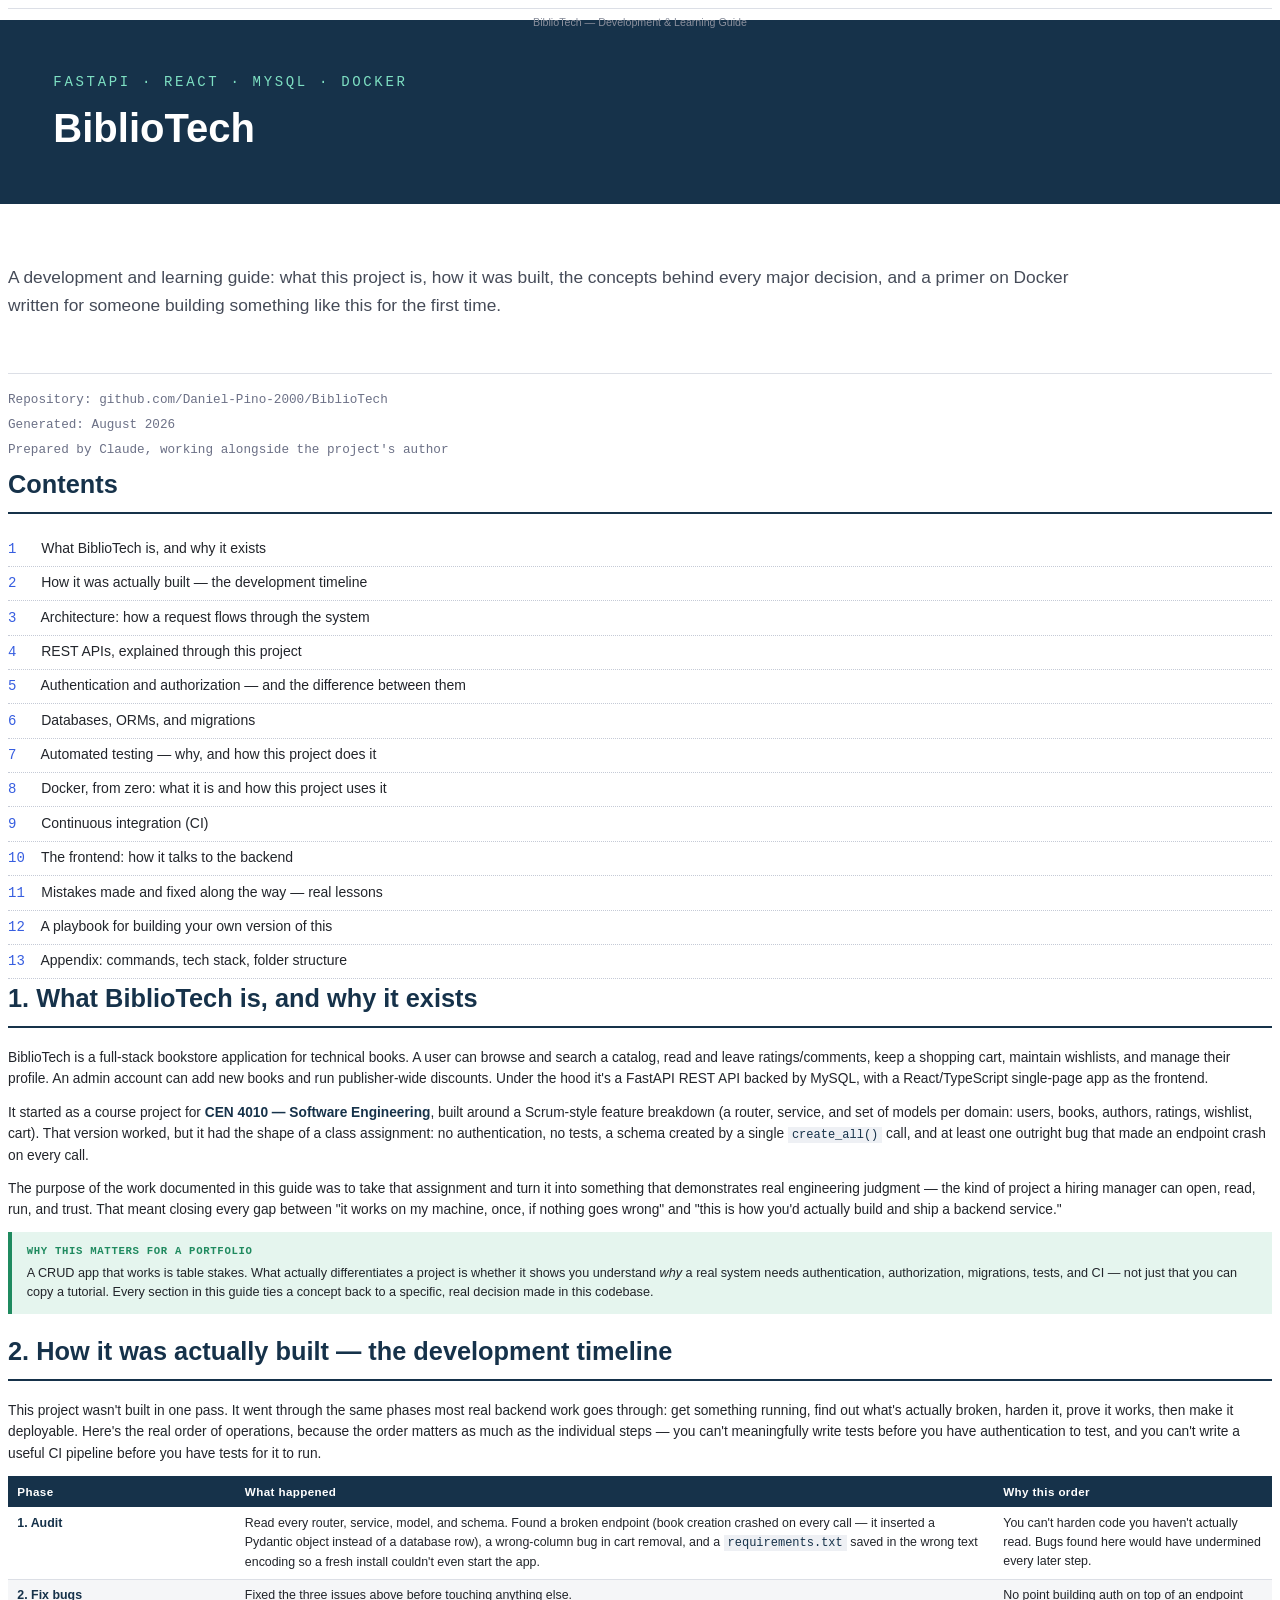
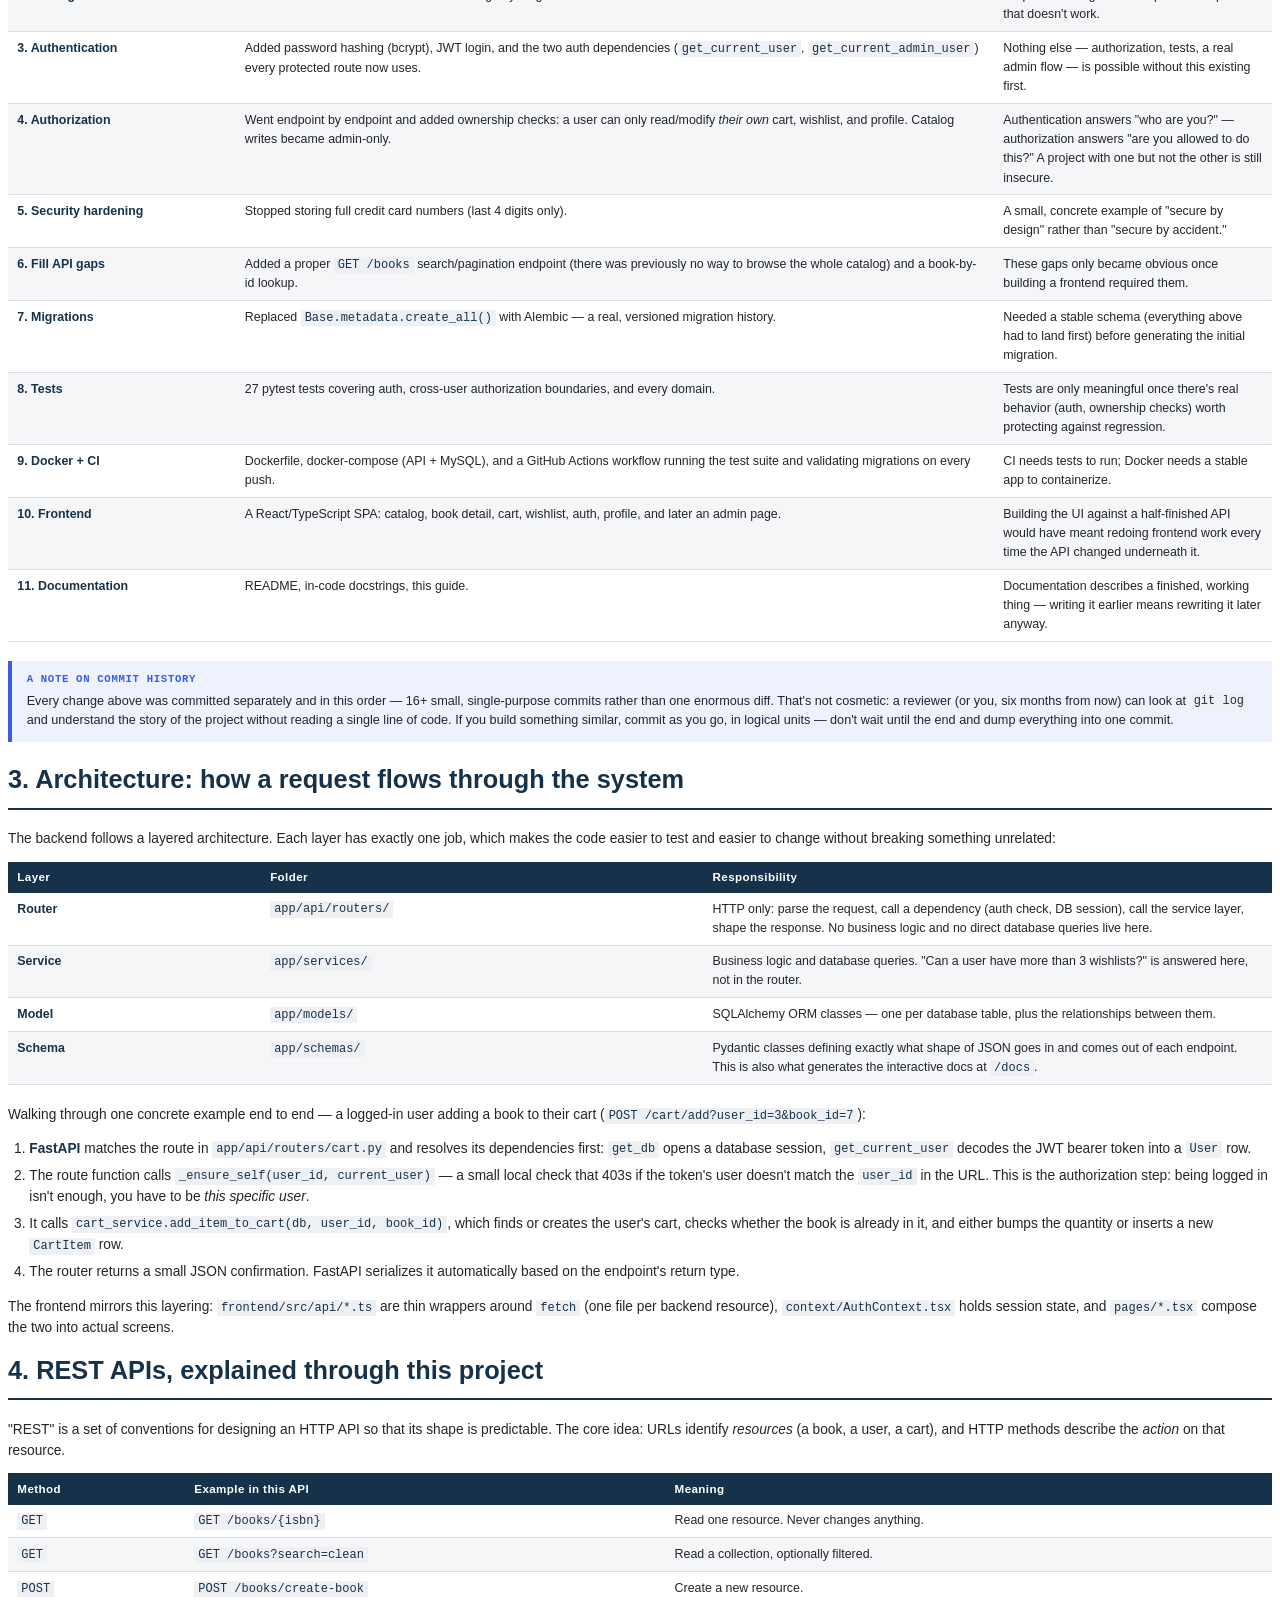
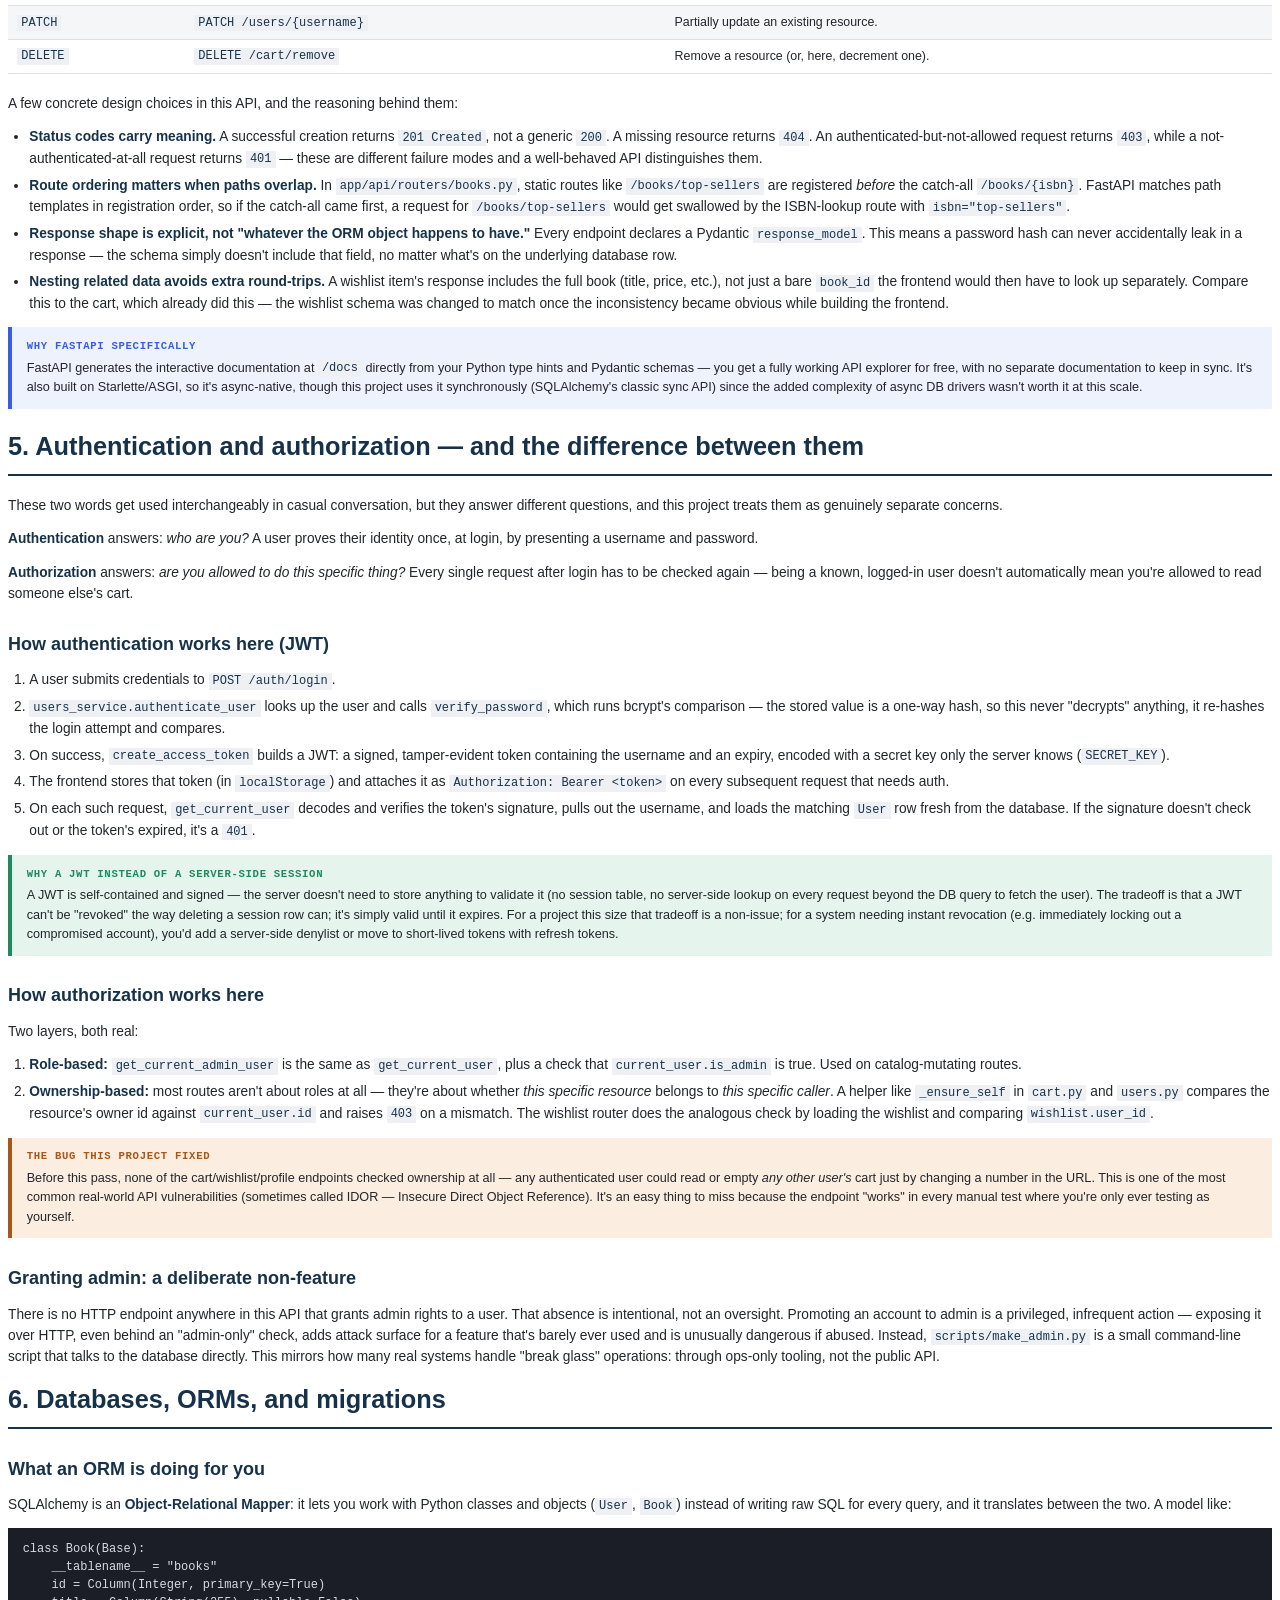
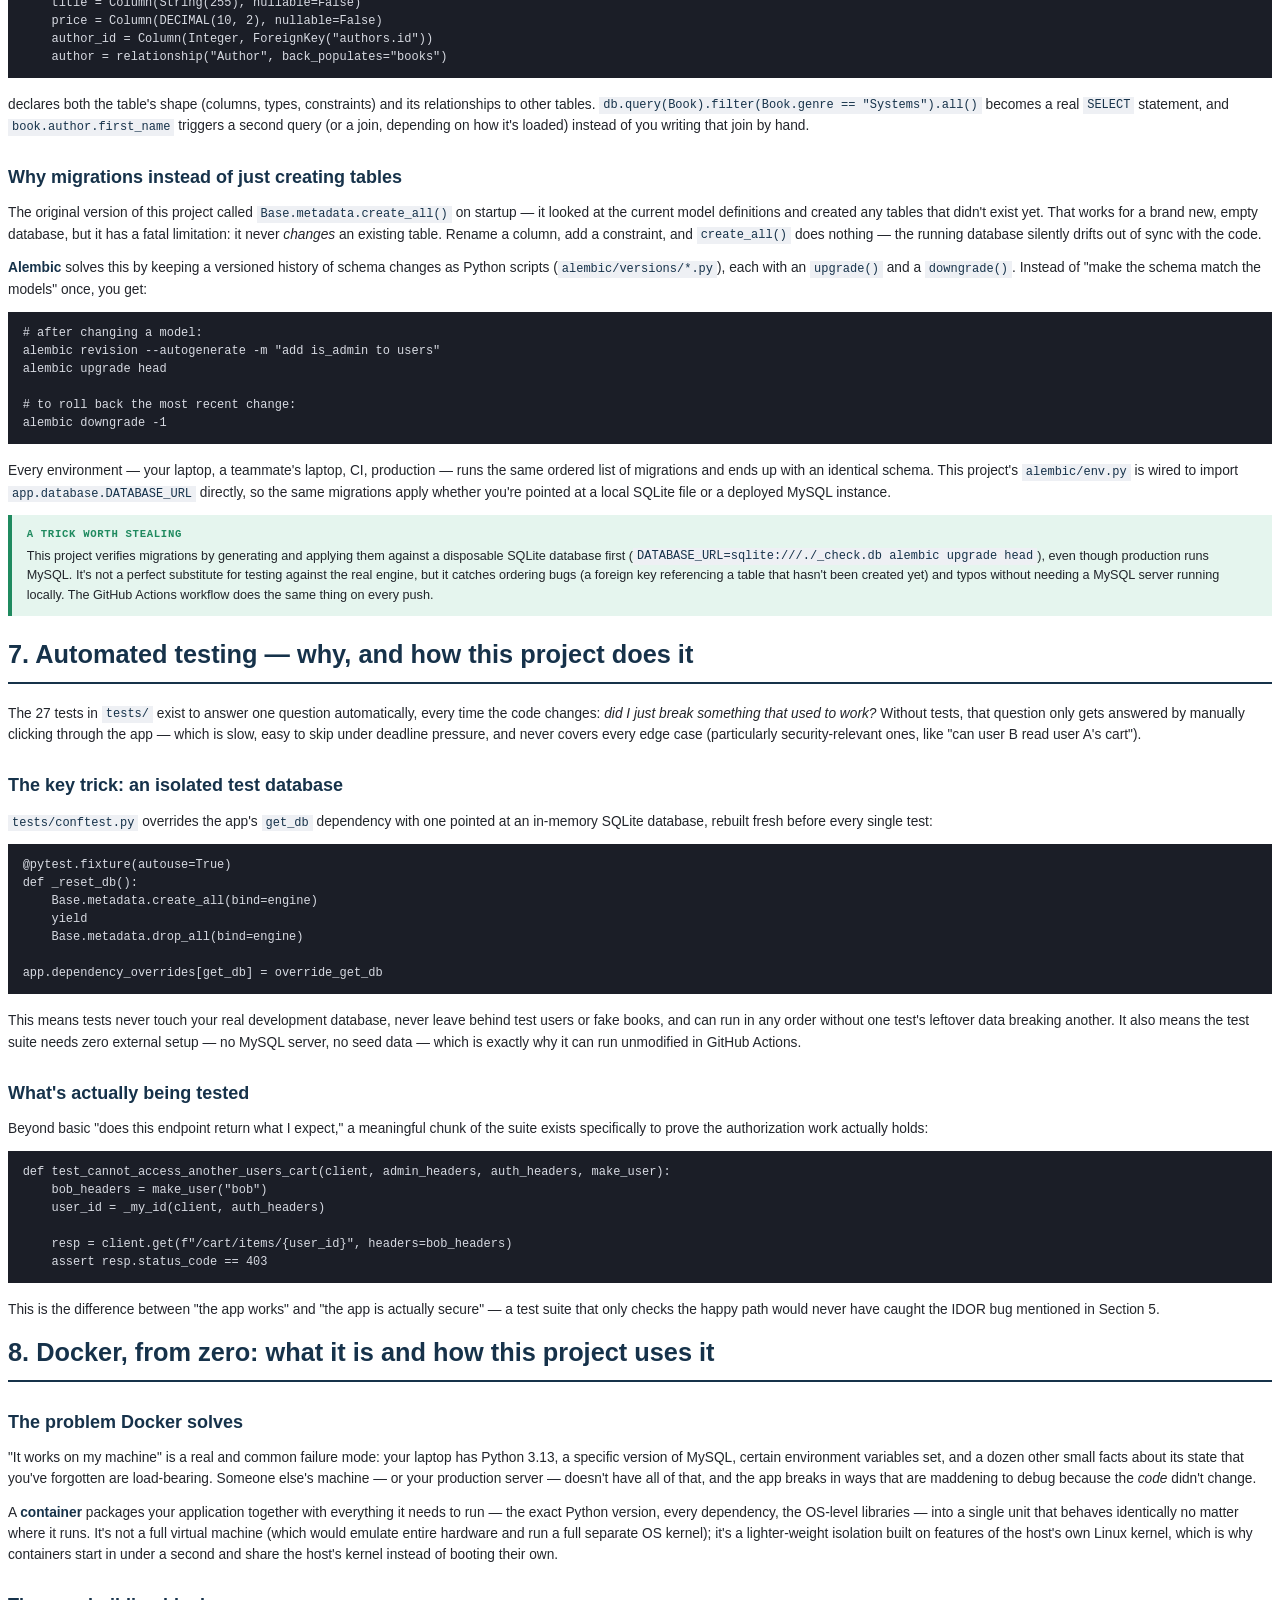
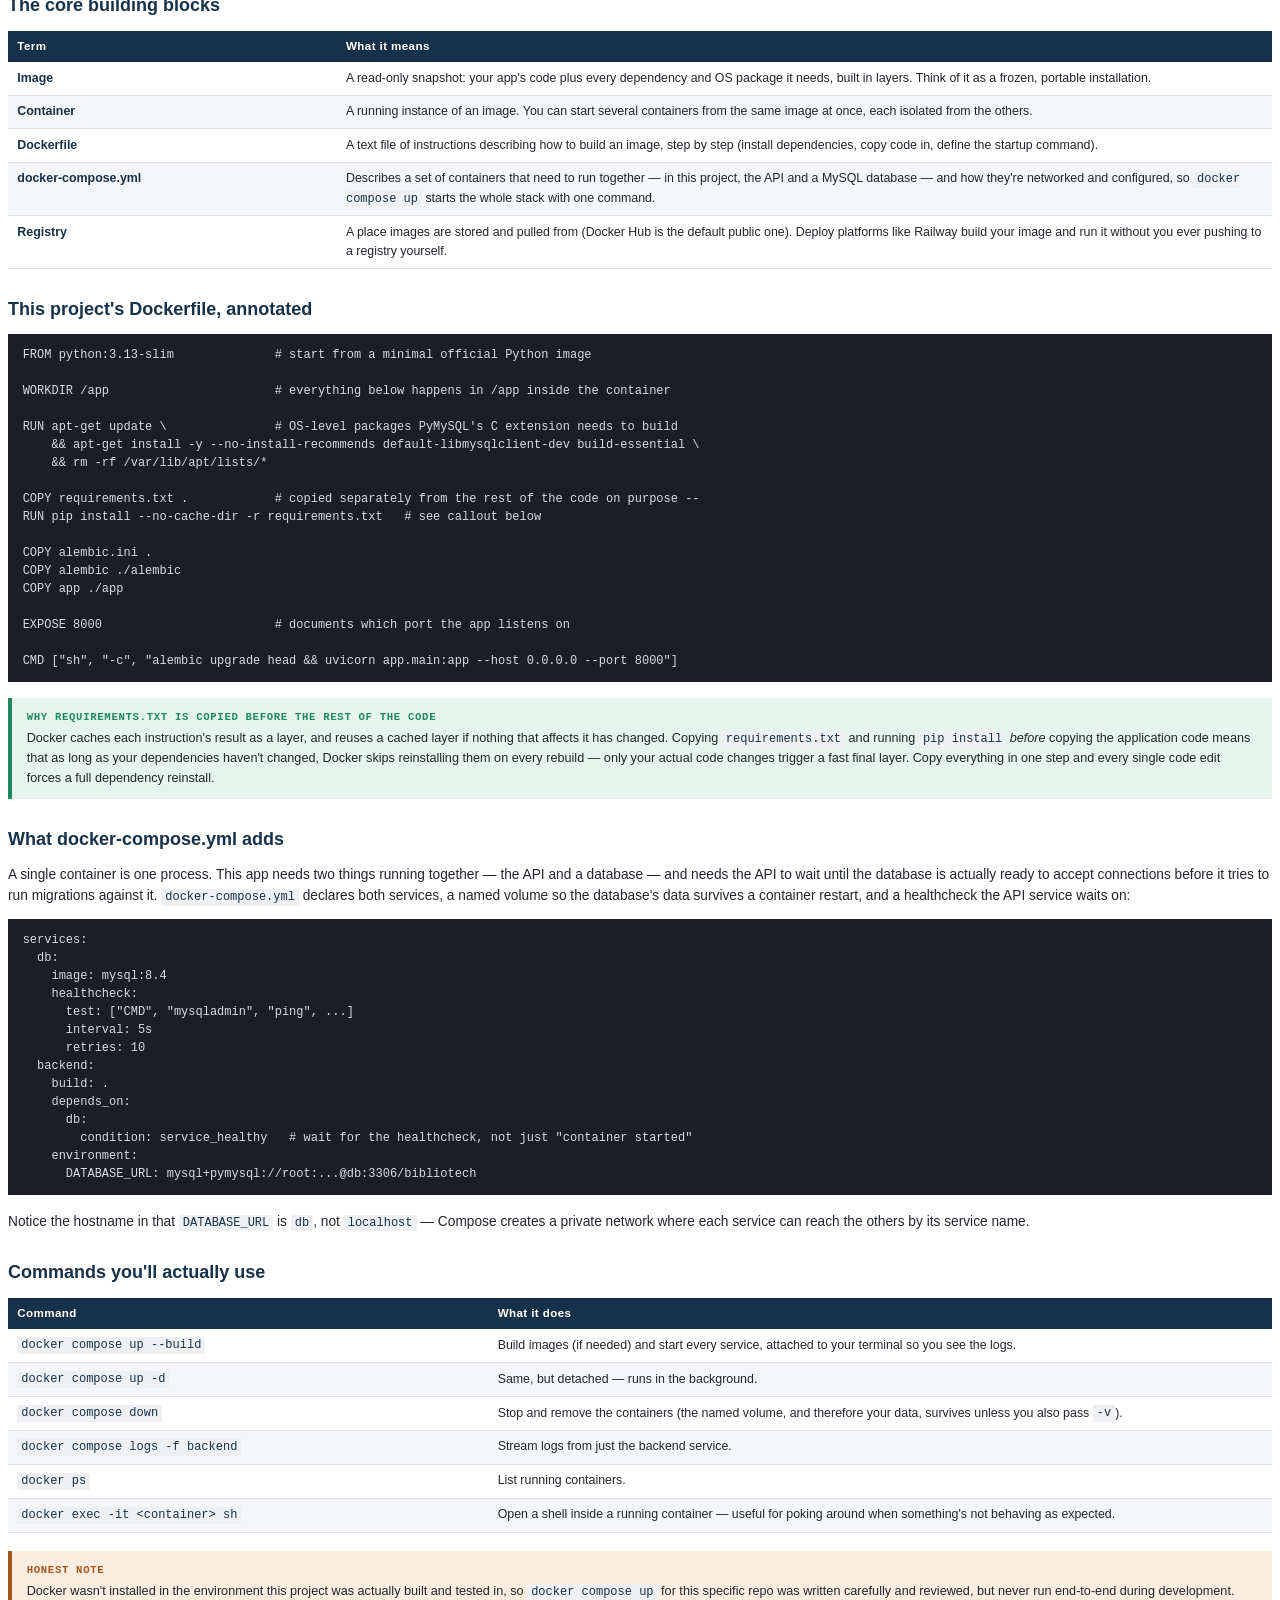
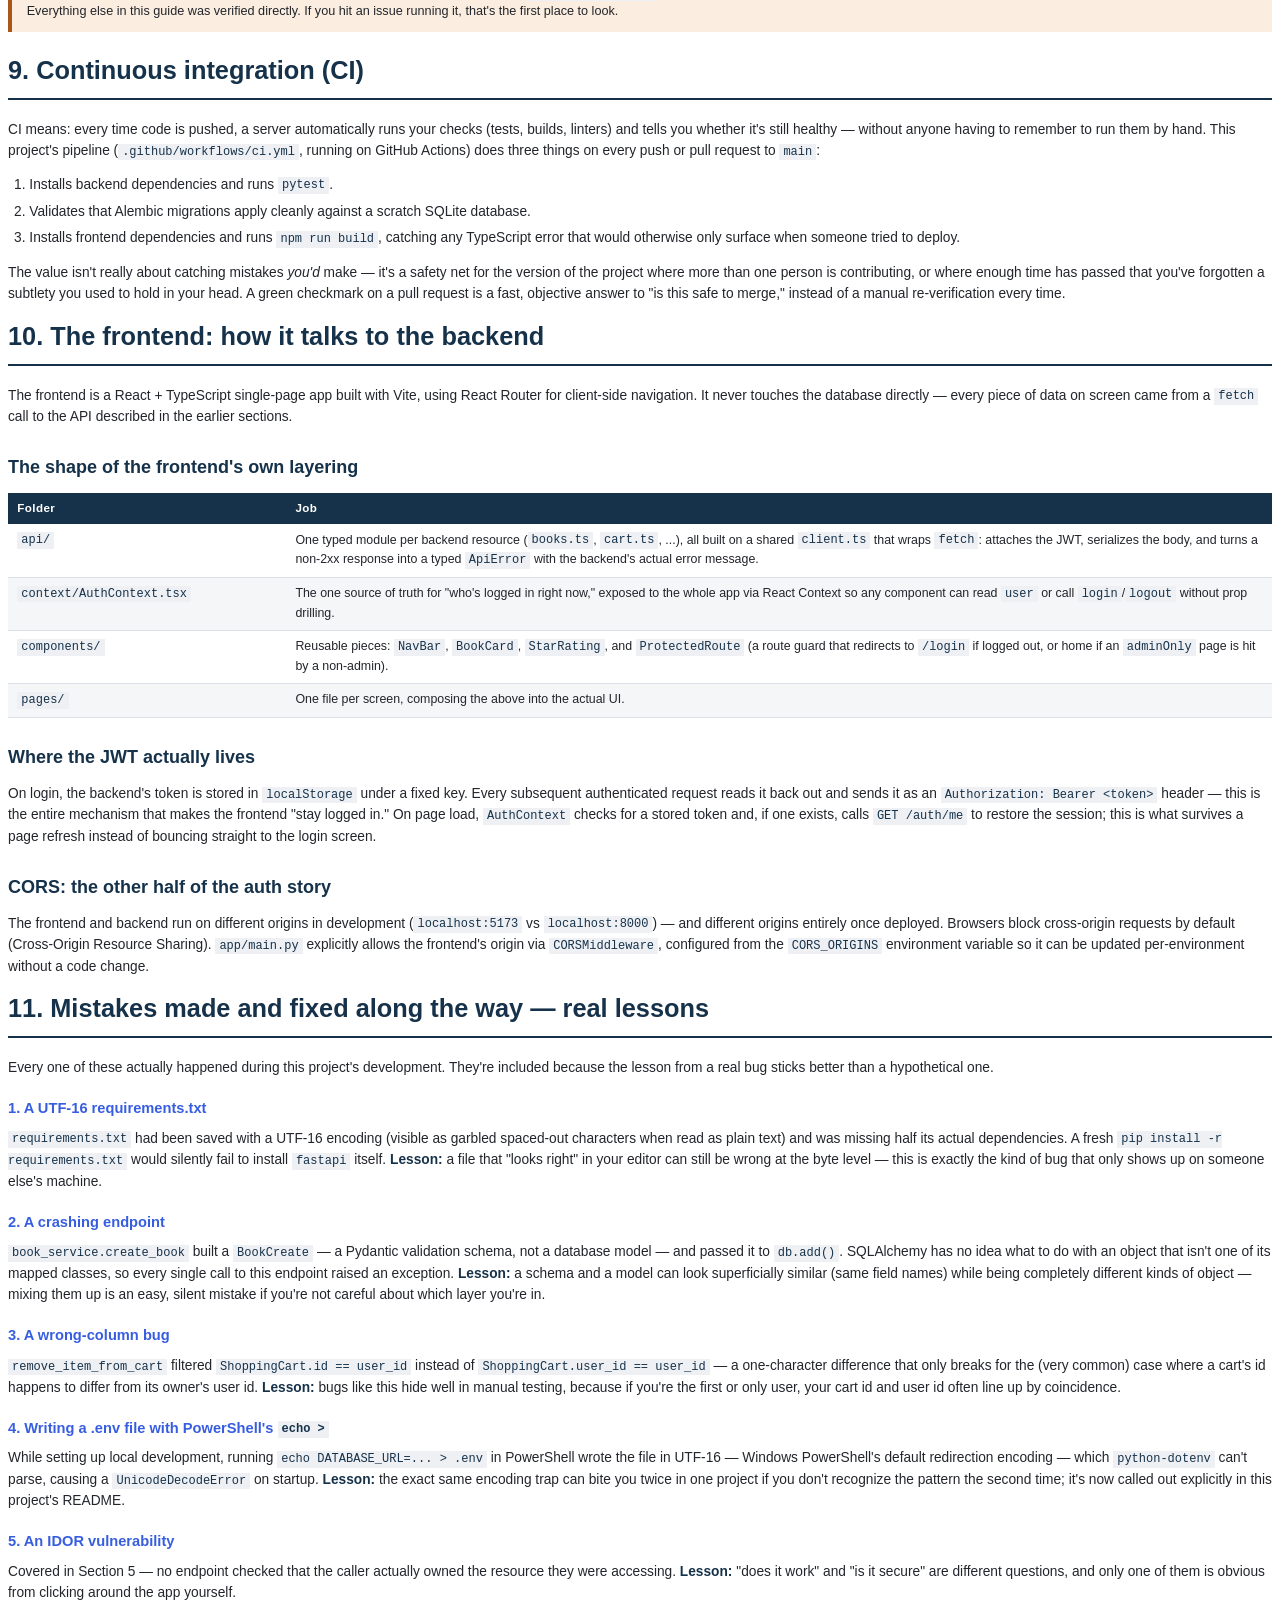
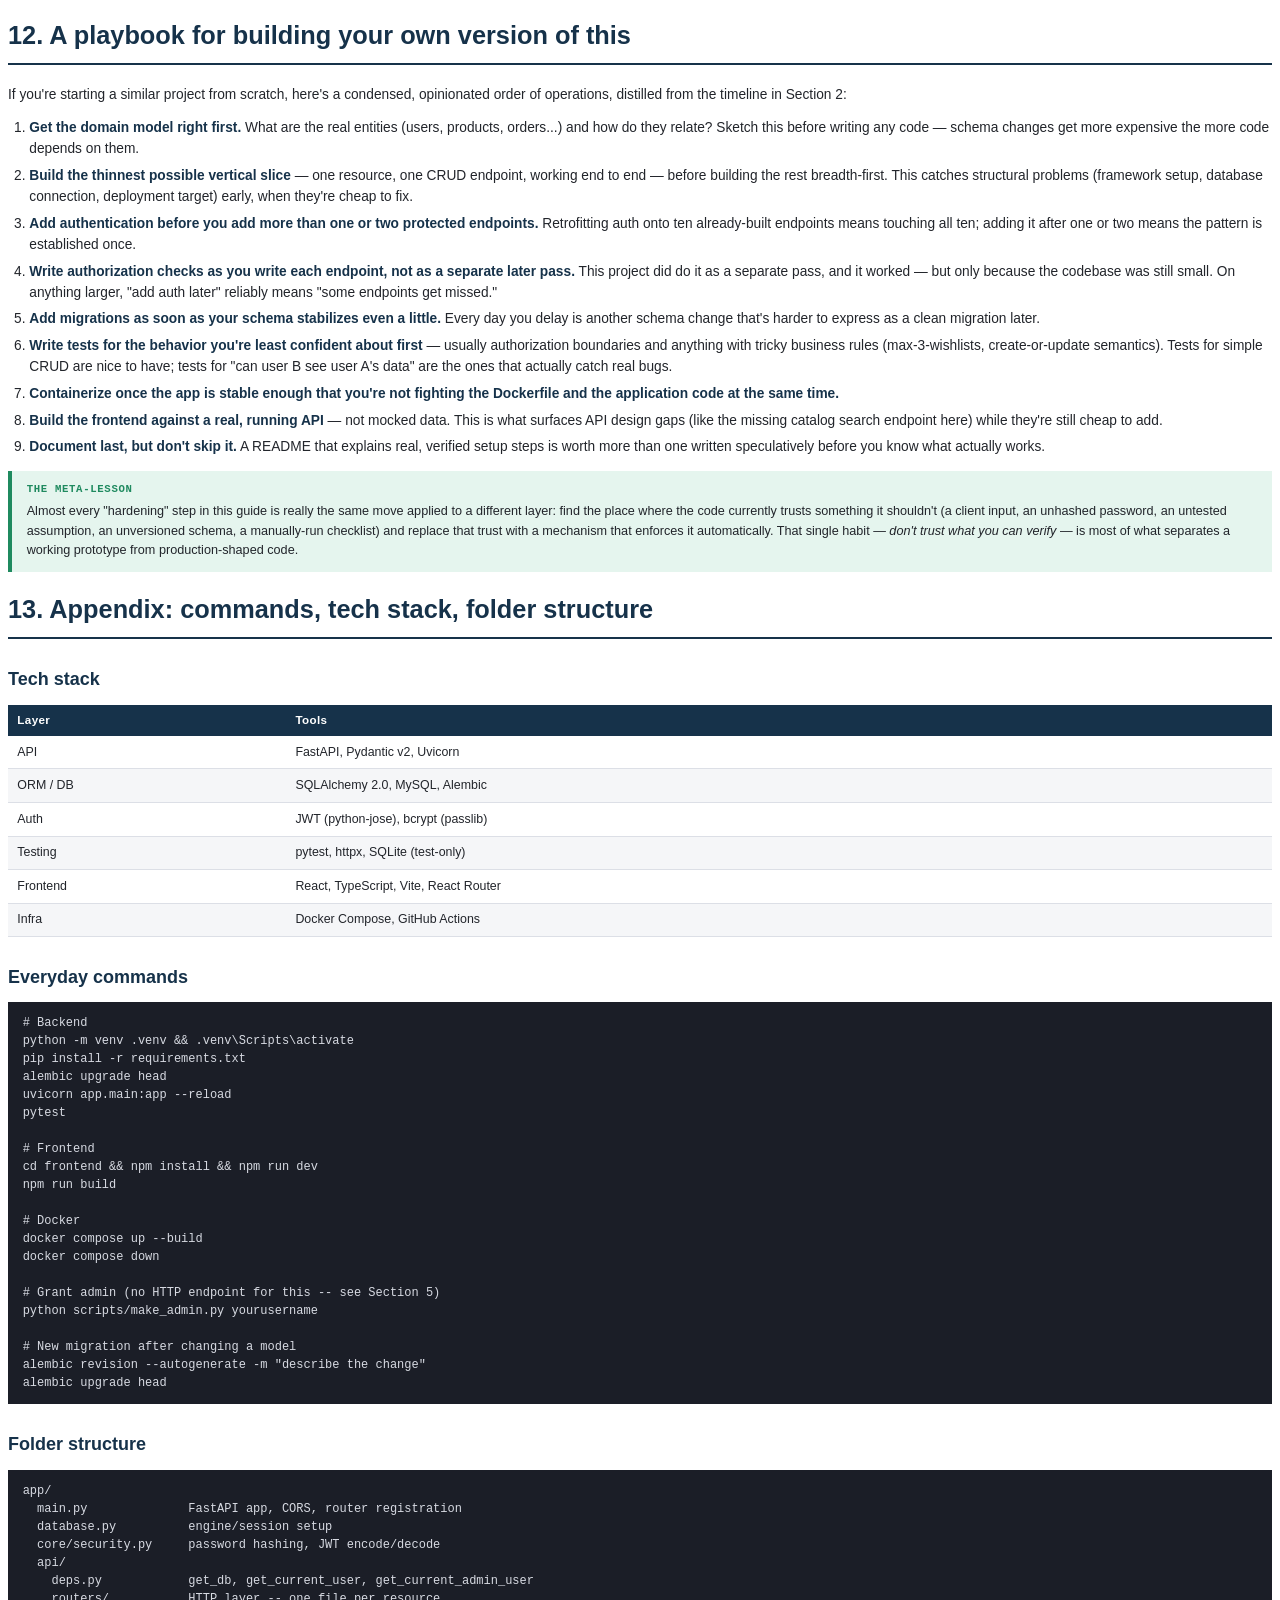
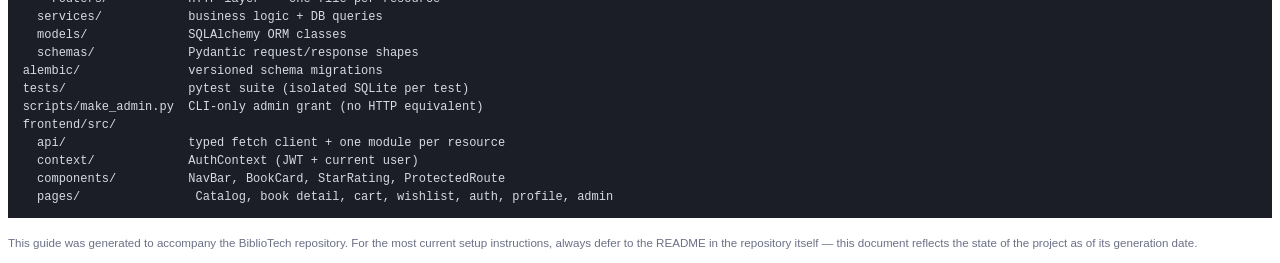
<file: docs/BiblioTech-Development-Guide.html>
<!DOCTYPE html>
<html>
<head>
<meta charset="utf-8">
<title>BiblioTech — Development &amp; Learning Guide</title>
<style>
  @page {
    size: letter;
    margin: 2.1cm 2.2cm 2.4cm 2.2cm;
    @frame footer_frame {
      -pdf-frame-content: footer_content;
      bottom: 1cm; margin-left: 2.2cm; margin-right: 2.2cm; height: 1cm;
    }
  }
  body {
    font-family: "Helvetica", "Arial", sans-serif;
    font-size: 10.3pt;
    line-height: 1.55;
    color: #22252b;
  }

  #footer_content {
    font-size: 8pt;
    color: #8a8f9c;
    text-align: center;
    border-top: 0.5pt solid #dcdfe6;
    padding-top: 4pt;
  }

  /* Cover page: a colored band followed by plain white space, all within
     normal page margins -- deliberately not a full-bleed background, which
     xhtml2pdf's pagination handles unreliably for tall padded boxes. */
  .cover-band {
    background-color: #16324a;
    padding: 1.4cm 1.6cm;
    margin: -0.3cm -0.4cm 0 -0.4cm;
  }
  .cover-band .eyebrow {
    color: #7ee0c3;
    font-size: 10.5pt;
    letter-spacing: 2pt;
    font-family: "Courier New", monospace;
    margin-bottom: 8pt;
  }
  .cover-title {
    color: #ffffff;
    font-size: 30pt;
    font-weight: bold;
    margin: 0;
    line-height: 1.15;
  }
  .cover-body {
    padding-top: 1.6cm;
  }
  .cover-body .subtitle {
    color: #454b58;
    font-size: 13pt;
    line-height: 1.6;
    width: 85%;
  }
  .cover-body .meta {
    color: #6b7086;
    font-size: 9.5pt;
    margin-top: 40pt;
    font-family: "Courier New", monospace;
    border-top: 0.5pt solid #dcdfe6;
    padding-top: 12pt;
  }
  .cover-body .meta div { margin-bottom: 4pt; }

  /* Headings */
  h1 {
    font-size: 19pt;
    color: #16324a;
    border-bottom: 1.5pt solid #16324a;
    padding-bottom: 6pt;
    margin-top: 0;
    margin-bottom: 14pt;
    page-break-before: always;
  }
  h1.nobreak { page-break-before: avoid; }

  h2 {
    font-size: 13.5pt;
    color: #16324a;
    margin-top: 20pt;
    margin-bottom: 8pt;
  }

  h3 {
    font-size: 11pt;
    color: #375ee0;
    margin-top: 14pt;
    margin-bottom: 6pt;
  }

  p { margin: 0 0 9pt 0; text-align: left; }

  ul, ol { margin: 0 0 10pt 0; padding-left: 16pt; }
  li { margin-bottom: 4pt; }

  strong { color: #16324a; }

  a { color: #375ee0; }

  /* Code */
  code {
    font-family: "Courier New", monospace;
    font-size: 9pt;
    background-color: #eef0f4;
    padding: 1pt 3pt;
    color: #16324a;
  }

  pre {
    font-family: "Courier New", monospace;
    font-size: 8.7pt;
    background-color: #1b1e27;
    color: #d7dae2;
    padding: 9pt 11pt;
    margin: 6pt 0 12pt 0;
    line-height: 1.5;
  }
  pre code { background-color: transparent; color: #d7dae2; padding: 0; }

  /* Tables */
  table {
    width: 100%;
    border-collapse: collapse;
    margin: 8pt 0 14pt 0;
    font-size: 9.3pt;
  }
  th {
    background-color: #16324a;
    color: #ffffff;
    text-align: left;
    padding: 5pt 7pt;
    font-size: 8.7pt;
    letter-spacing: 0.3pt;
  }
  td {
    padding: 5pt 7pt;
    border-bottom: 0.5pt solid #dcdfe6;
    vertical-align: top;
  }
  tr.alt td { background-color: #f5f6f8; }

  /* Callouts */
  .callout {
    padding: 8pt 11pt;
    margin: 8pt 0 14pt 0;
    border-left: 3pt solid #375ee0;
    background-color: #eef2fd;
    font-size: 9.5pt;
  }
  .callout.warn { border-left-color: #a8571a; background-color: #fbeee0; }
  .callout.tip { border-left-color: #1f8a5f; background-color: #e5f5ee; }
  .callout .label {
    font-family: "Courier New", monospace;
    font-size: 8pt;
    text-transform: uppercase;
    letter-spacing: 0.5pt;
    font-weight: bold;
    display: block;
    margin-bottom: 3pt;
  }
  .callout.warn .label { color: #a8571a; }
  .callout.tip .label { color: #1f8a5f; }
  .callout .label.note { color: #375ee0; }

  /* TOC */
  .toc-item {
    padding: 4pt 0;
    border-bottom: 0.5pt dotted #c5cad6;
    font-size: 10.5pt;
  }
  .toc-num {
    font-family: "Courier New", monospace;
    color: #375ee0;
    width: 22pt;
    display: inline-block;
  }

  .small { font-size: 8.7pt; color: #6b7086; }
</style>
</head>
<body>

<div id="footer_content">BiblioTech — Development &amp; Learning Guide</div>

<!-- ============ COVER ============ -->
<div class="cover-band">
  <div class="eyebrow">FASTAPI · REACT · MYSQL · DOCKER</div>
  <div class="cover-title">BiblioTech</div>
</div>
<div class="cover-body">
  <div class="subtitle">
    A development and learning guide: what this project is, how it was built,
    the concepts behind every major decision, and a primer on Docker written
    for someone building something like this for the first time.
  </div>
  <div class="meta">
    <div>Repository: github.com/Daniel-Pino-2000/BiblioTech</div>
    <div>Generated: August 2026</div>
    <div>Prepared by Claude, working alongside the project's author</div>
  </div>
</div>

<!-- ============ TOC ============ -->
<h1 class="nobreak">Contents</h1>
<div class="toc-item"><span class="toc-num">1</span> What BiblioTech is, and why it exists</div>
<div class="toc-item"><span class="toc-num">2</span> How it was actually built — the development timeline</div>
<div class="toc-item"><span class="toc-num">3</span> Architecture: how a request flows through the system</div>
<div class="toc-item"><span class="toc-num">4</span> REST APIs, explained through this project</div>
<div class="toc-item"><span class="toc-num">5</span> Authentication and authorization — and the difference between them</div>
<div class="toc-item"><span class="toc-num">6</span> Databases, ORMs, and migrations</div>
<div class="toc-item"><span class="toc-num">7</span> Automated testing — why, and how this project does it</div>
<div class="toc-item"><span class="toc-num">8</span> Docker, from zero: what it is and how this project uses it</div>
<div class="toc-item"><span class="toc-num">9</span> Continuous integration (CI)</div>
<div class="toc-item"><span class="toc-num">10</span> The frontend: how it talks to the backend</div>
<div class="toc-item"><span class="toc-num">11</span> Mistakes made and fixed along the way — real lessons</div>
<div class="toc-item"><span class="toc-num">12</span> A playbook for building your own version of this</div>
<div class="toc-item"><span class="toc-num">13</span> Appendix: commands, tech stack, folder structure</div>


<!-- ============ 1 ============ -->
<h1>1. What BiblioTech is, and why it exists</h1>

<p>BiblioTech is a full-stack bookstore application for technical books. A user can browse
and search a catalog, read and leave ratings/comments, keep a shopping cart, maintain
wishlists, and manage their profile. An admin account can add new books and run
publisher-wide discounts. Under the hood it's a FastAPI REST API backed by MySQL, with a
React/TypeScript single-page app as the frontend.</p>

<p>It started as a course project for <strong>CEN 4010 — Software Engineering</strong>, built
around a Scrum-style feature breakdown (a router, service, and set of models per domain:
users, books, authors, ratings, wishlist, cart). That version worked, but it had the shape
of a class assignment: no authentication, no tests, a schema created by a single
<code>create_all()</code> call, and at least one outright bug that made an endpoint crash on
every call.</p>

<p>The purpose of the work documented in this guide was to take that assignment and turn it
into something that demonstrates real engineering judgment — the kind of project a hiring
manager can open, read, run, and trust. That meant closing every gap between "it works on
my machine, once, if nothing goes wrong" and "this is how you'd actually build and ship a
backend service."</p>

<div class="callout tip">
<span class="label">Why this matters for a portfolio</span>
A CRUD app that works is table stakes. What actually differentiates a project is whether it
shows you understand <em>why</em> a real system needs authentication, authorization,
migrations, tests, and CI — not just that you can copy a tutorial. Every section in this
guide ties a concept back to a specific, real decision made in this codebase.
</div>


<!-- ============ 2 ============ -->
<h1>2. How it was actually built — the development timeline</h1>

<p>This project wasn't built in one pass. It went through the same phases most real backend
work goes through: get something running, find out what's actually broken, harden it,
prove it works, then make it deployable. Here's the real order of operations, because the
order matters as much as the individual steps — you can't meaningfully write tests before
you have authentication to test, and you can't write a useful CI pipeline before you have
tests for it to run.</p>

<table>
<tr><th style="width:18%">Phase</th><th>What happened</th><th style="width:22%">Why this order</th></tr>
<tr><td><strong>1. Audit</strong></td><td>Read every router, service, model, and schema.
Found a broken endpoint (book creation crashed on every call — it inserted a Pydantic
object instead of a database row), a wrong-column bug in cart removal, and a
<code>requirements.txt</code> saved in the wrong text encoding so a fresh install couldn't
even start the app.</td><td>You can't harden code you haven't actually read. Bugs found
here would have undermined every later step.</td></tr>
<tr class="alt"><td><strong>2. Fix bugs</strong></td><td>Fixed the three issues above before
touching anything else.</td><td>No point building auth on top of an endpoint that
doesn't work.</td></tr>
<tr><td><strong>3. Authentication</strong></td><td>Added password hashing (bcrypt), JWT
login, and the two auth dependencies (<code>get_current_user</code>,
<code>get_current_admin_user</code>) every protected route now uses.</td><td>Nothing else
— authorization, tests, a real admin flow — is possible without this existing first.</td></tr>
<tr class="alt"><td><strong>4. Authorization</strong></td><td>Went endpoint by endpoint and
added ownership checks: a user can only read/modify <em>their own</em> cart, wishlist, and
profile. Catalog writes became admin-only.</td><td>Authentication answers "who are you?" —
authorization answers "are you allowed to do this?" A project with one but not the other is
still insecure.</td></tr>
<tr><td><strong>5. Security hardening</strong></td><td>Stopped storing full credit card
numbers (last 4 digits only).</td><td>A small, concrete example of "secure by design"
rather than "secure by accident."</td></tr>
<tr class="alt"><td><strong>6. Fill API gaps</strong></td><td>Added a proper
<code>GET /books</code> search/pagination endpoint (there was previously no way to browse
the whole catalog) and a book-by-id lookup.</td><td>These gaps only became obvious once
building a frontend required them.</td></tr>
<tr><td><strong>7. Migrations</strong></td><td>Replaced <code>Base.metadata.create_all()</code>
with Alembic — a real, versioned migration history.</td><td>Needed a stable schema
(everything above had to land first) before generating the initial migration.</td></tr>
<tr class="alt"><td><strong>8. Tests</strong></td><td>27 pytest tests covering auth,
cross-user authorization boundaries, and every domain.</td><td>Tests are only meaningful
once there's real behavior (auth, ownership checks) worth protecting against regression.</td></tr>
<tr><td><strong>9. Docker + CI</strong></td><td>Dockerfile, docker-compose (API + MySQL),
and a GitHub Actions workflow running the test suite and validating migrations on every
push.</td><td>CI needs tests to run; Docker needs a stable app to containerize.</td></tr>
<tr class="alt"><td><strong>10. Frontend</strong></td><td>A React/TypeScript SPA:
catalog, book detail, cart, wishlist, auth, profile, and later an admin page.</td><td>
Building the UI against a half-finished API would have meant redoing frontend work every
time the API changed underneath it.</td></tr>
<tr><td><strong>11. Documentation</strong></td><td>README, in-code docstrings, this guide.</td>
<td>Documentation describes a finished, working thing — writing it earlier means rewriting
it later anyway.</td></tr>
</table>

<div class="callout note">
<span class="label note">A note on commit history</span>
Every change above was committed separately and in this order — 16+ small, single-purpose
commits rather than one enormous diff. That's not cosmetic: a reviewer (or you, six months
from now) can look at <code>git log</code> and understand the story of the project without
reading a single line of code. If you build something similar, commit as you go, in
logical units — don't wait until the end and dump everything into one commit.
</div>


<!-- ============ 3 ============ -->
<h1>3. Architecture: how a request flows through the system</h1>

<p>The backend follows a layered architecture. Each layer has exactly one job, which makes
the code easier to test and easier to change without breaking something unrelated:</p>

<table>
<tr><th style="width:20%">Layer</th><th style="width:35%">Folder</th><th>Responsibility</th></tr>
<tr><td><strong>Router</strong></td><td><code>app/api/routers/</code></td>
<td>HTTP only: parse the request, call a dependency (auth check, DB session), call the
service layer, shape the response. No business logic and no direct database queries live
here.</td></tr>
<tr class="alt"><td><strong>Service</strong></td><td><code>app/services/</code></td>
<td>Business logic and database queries. "Can a user have more than 3 wishlists?" is
answered here, not in the router.</td></tr>
<tr><td><strong>Model</strong></td><td><code>app/models/</code></td>
<td>SQLAlchemy ORM classes — one per database table, plus the relationships between
them.</td></tr>
<tr class="alt"><td><strong>Schema</strong></td><td><code>app/schemas/</code></td>
<td>Pydantic classes defining exactly what shape of JSON goes in and comes out of each
endpoint. This is also what generates the interactive docs at <code>/docs</code>.</td></tr>
</table>

<p>Walking through one concrete example end to end — a logged-in user adding a book to
their cart (<code>POST /cart/add?user_id=3&amp;book_id=7</code>):</p>

<ol>
<li><strong>FastAPI</strong> matches the route in <code>app/api/routers/cart.py</code> and
resolves its dependencies first: <code>get_db</code> opens a database session,
<code>get_current_user</code> decodes the JWT bearer token into a <code>User</code> row.</li>
<li>The route function calls <code>_ensure_self(user_id, current_user)</code> — a small
local check that 403s if the token's user doesn't match the <code>user_id</code> in the
URL. This is the authorization step: being logged in isn't enough, you have to be
<em>this specific user</em>.</li>
<li>It calls <code>cart_service.add_item_to_cart(db, user_id, book_id)</code>, which finds
or creates the user's cart, checks whether the book is already in it, and either bumps the
quantity or inserts a new <code>CartItem</code> row.</li>
<li>The router returns a small JSON confirmation. FastAPI serializes it automatically based
on the endpoint's return type.</li>
</ol>

<p>The frontend mirrors this layering: <code>frontend/src/api/*.ts</code> are thin wrappers
around <code>fetch</code> (one file per backend resource), <code>context/AuthContext.tsx</code>
holds session state, and <code>pages/*.tsx</code> compose the two into actual screens.</p>


<!-- ============ 4 ============ -->
<h1>4. REST APIs, explained through this project</h1>

<p>"REST" is a set of conventions for designing an HTTP API so that its shape is
predictable. The core idea: URLs identify <em>resources</em> (a book, a user, a cart), and
HTTP methods describe the <em>action</em> on that resource.</p>

<table>
<tr><th style="width:14%">Method</th><th style="width:38%">Example in this API</th><th>Meaning</th></tr>
<tr><td><code>GET</code></td><td><code>GET /books/{isbn}</code></td><td>Read one resource. Never changes anything.</td></tr>
<tr class="alt"><td><code>GET</code></td><td><code>GET /books?search=clean</code></td><td>Read a collection, optionally filtered.</td></tr>
<tr><td><code>POST</code></td><td><code>POST /books/create-book</code></td><td>Create a new resource.</td></tr>
<tr class="alt"><td><code>PATCH</code></td><td><code>PATCH /users/{username}</code></td><td>Partially update an existing resource.</td></tr>
<tr><td><code>DELETE</code></td><td><code>DELETE /cart/remove</code></td><td>Remove a resource (or, here, decrement one).</td></tr>
</table>

<p>A few concrete design choices in this API, and the reasoning behind them:</p>

<ul>
<li><strong>Status codes carry meaning.</strong> A successful creation returns
<code>201 Created</code>, not a generic <code>200</code>. A missing resource returns
<code>404</code>. An authenticated-but-not-allowed request returns <code>403</code>, while
a not-authenticated-at-all request returns <code>401</code> — these are different failure
modes and a well-behaved API distinguishes them.</li>
<li><strong>Route ordering matters when paths overlap.</strong> In
<code>app/api/routers/books.py</code>, static routes like <code>/books/top-sellers</code>
are registered <em>before</em> the catch-all <code>/books/{isbn}</code>. FastAPI matches
path templates in registration order, so if the catch-all came first, a request for
<code>/books/top-sellers</code> would get swallowed by the ISBN-lookup route with
<code>isbn="top-sellers"</code>.</li>
<li><strong>Response shape is explicit, not "whatever the ORM object happens to have."</strong>
Every endpoint declares a Pydantic <code>response_model</code>. This means a password hash
can never accidentally leak in a response — the schema simply doesn't include that field,
no matter what's on the underlying database row.</li>
<li><strong>Nesting related data avoids extra round-trips.</strong> A wishlist item's
response includes the full book (title, price, etc.), not just a bare <code>book_id</code>
the frontend would then have to look up separately. Compare this to the cart, which already
did this — the wishlist schema was changed to match once the inconsistency became
obvious while building the frontend.</li>
</ul>

<div class="callout note">
<span class="label note">Why FastAPI specifically</span>
FastAPI generates the interactive documentation at <code>/docs</code> directly from your
Python type hints and Pydantic schemas — you get a fully working API explorer for free,
with no separate documentation to keep in sync. It's also built on Starlette/ASGI, so it's
async-native, though this project uses it synchronously (SQLAlchemy's classic sync API)
since the added complexity of async DB drivers wasn't worth it at this scale.
</div>


<!-- ============ 5 ============ -->
<h1>5. Authentication and authorization — and the difference between them</h1>

<p>These two words get used interchangeably in casual conversation, but they answer
different questions, and this project treats them as genuinely separate concerns.</p>

<p><strong>Authentication</strong> answers: <em>who are you?</em> A user proves their
identity once, at login, by presenting a username and password.</p>

<p><strong>Authorization</strong> answers: <em>are you allowed to do this specific thing?</em>
Every single request after login has to be checked again — being a known, logged-in user
doesn't automatically mean you're allowed to read someone else's cart.</p>

<h2>How authentication works here (JWT)</h2>

<ol>
<li>A user submits credentials to <code>POST /auth/login</code>.</li>
<li><code>users_service.authenticate_user</code> looks up the user and calls
<code>verify_password</code>, which runs bcrypt's comparison — the stored value is a
one-way hash, so this never "decrypts" anything, it re-hashes the login attempt and
compares.</li>
<li>On success, <code>create_access_token</code> builds a JWT: a signed, tamper-evident
token containing the username and an expiry, encoded with a secret key only the server
knows (<code>SECRET_KEY</code>).</li>
<li>The frontend stores that token (in <code>localStorage</code>) and attaches it as
<code>Authorization: Bearer &lt;token&gt;</code> on every subsequent request that needs
auth.</li>
<li>On each such request, <code>get_current_user</code> decodes and verifies the token's
signature, pulls out the username, and loads the matching <code>User</code> row fresh from
the database. If the signature doesn't check out or the token's expired, it's a
<code>401</code>.</li>
</ol>

<div class="callout tip">
<span class="label">Why a JWT instead of a server-side session</span>
A JWT is self-contained and signed — the server doesn't need to store anything to validate
it (no session table, no server-side lookup on every request beyond the DB query to fetch
the user). The tradeoff is that a JWT can't be "revoked" the way deleting a session row
can; it's simply valid until it expires. For a project this size that tradeoff is a
non-issue; for a system needing instant revocation (e.g. immediately locking out a
compromised account), you'd add a server-side denylist or move to short-lived tokens with
refresh tokens.
</div>

<h2>How authorization works here</h2>

<p>Two layers, both real:</p>

<ol>
<li><strong>Role-based:</strong> <code>get_current_admin_user</code> is the same as
<code>get_current_user</code>, plus a check that <code>current_user.is_admin</code> is
true. Used on catalog-mutating routes.</li>
<li><strong>Ownership-based:</strong> most routes aren't about roles at all — they're about
whether <em>this specific resource</em> belongs to <em>this specific caller</em>. A helper
like <code>_ensure_self</code> in <code>cart.py</code> and <code>users.py</code> compares
the resource's owner id against <code>current_user.id</code> and raises <code>403</code> on
a mismatch. The wishlist router does the analogous check by loading the wishlist and
comparing <code>wishlist.user_id</code>.</li>
</ol>

<div class="callout warn">
<span class="label">The bug this project fixed</span>
Before this pass, none of the cart/wishlist/profile endpoints checked ownership at all —
any authenticated user could read or empty <em>any other user's</em> cart just by changing
a number in the URL. This is one of the most common real-world API vulnerabilities
(sometimes called IDOR — Insecure Direct Object Reference). It's an easy thing to miss
because the endpoint "works" in every manual test where you're only ever testing as
yourself.
</div>

<h2>Granting admin: a deliberate non-feature</h2>

<p>There is no HTTP endpoint anywhere in this API that grants admin rights to a user. That
absence is intentional, not an oversight. Promoting an account to admin is a privileged,
infrequent action — exposing it over HTTP, even behind an "admin-only" check, adds attack
surface for a feature that's barely ever used and is unusually dangerous if abused. Instead,
<code>scripts/make_admin.py</code> is a small command-line script that talks to the database
directly. This mirrors how many real systems handle "break glass" operations: through
ops-only tooling, not the public API.</p>


<!-- ============ 6 ============ -->
<h1>6. Databases, ORMs, and migrations</h1>

<h2>What an ORM is doing for you</h2>

<p>SQLAlchemy is an <strong>Object-Relational Mapper</strong>: it lets you work with Python
classes and objects (<code>User</code>, <code>Book</code>) instead of writing raw SQL for
every query, and it translates between the two. A model like:</p>

<pre><code>class Book(Base):
    __tablename__ = "books"
    id = Column(Integer, primary_key=True)
    title = Column(String(255), nullable=False)
    price = Column(DECIMAL(10, 2), nullable=False)
    author_id = Column(Integer, ForeignKey("authors.id"))
    author = relationship("Author", back_populates="books")</code></pre>

<p>declares both the table's shape (columns, types, constraints) and its relationships to
other tables. <code>db.query(Book).filter(Book.genre == "Systems").all()</code> becomes a
real <code>SELECT</code> statement, and <code>book.author.first_name</code> triggers a
second query (or a join, depending on how it's loaded) instead of you writing that join by
hand.</p>

<h2>Why migrations instead of just creating tables</h2>

<p>The original version of this project called <code>Base.metadata.create_all()</code> on
startup — it looked at the current model definitions and created any tables that didn't
exist yet. That works for a brand new, empty database, but it has a fatal limitation: it
never <em>changes</em> an existing table. Rename a column, add a constraint, and
<code>create_all()</code> does nothing — the running database silently drifts out of sync
with the code.</p>

<p><strong>Alembic</strong> solves this by keeping a versioned history of schema changes as
Python scripts (<code>alembic/versions/*.py</code>), each with an <code>upgrade()</code> and
a <code>downgrade()</code>. Instead of "make the schema match the models" once, you get:</p>

<pre><code># after changing a model:
alembic revision --autogenerate -m "add is_admin to users"
alembic upgrade head

# to roll back the most recent change:
alembic downgrade -1</code></pre>

<p>Every environment — your laptop, a teammate's laptop, CI, production — runs the same
ordered list of migrations and ends up with an identical schema. This project's
<code>alembic/env.py</code> is wired to import <code>app.database.DATABASE_URL</code>
directly, so the same migrations apply whether you're pointed at a local SQLite file or a
deployed MySQL instance.</p>

<div class="callout tip">
<span class="label">A trick worth stealing</span>
This project verifies migrations by generating and applying them against a disposable
SQLite database first (<code>DATABASE_URL=sqlite:///./_check.db alembic upgrade head</code>),
even though production runs MySQL. It's not a perfect substitute for testing against the
real engine, but it catches ordering bugs (a foreign key referencing a table that hasn't
been created yet) and typos without needing a MySQL server running locally. The GitHub
Actions workflow does the same thing on every push.
</div>


<!-- ============ 7 ============ -->
<h1>7. Automated testing — why, and how this project does it</h1>

<p>The 27 tests in <code>tests/</code> exist to answer one question automatically, every
time the code changes: <em>did I just break something that used to work?</em> Without
tests, that question only gets answered by manually clicking through the app — which is
slow, easy to skip under deadline pressure, and never covers every edge case (particularly
security-relevant ones, like "can user B read user A's cart").</p>

<h2>The key trick: an isolated test database</h2>

<p><code>tests/conftest.py</code> overrides the app's <code>get_db</code> dependency with
one pointed at an in-memory SQLite database, rebuilt fresh before every single test:</p>

<pre><code>@pytest.fixture(autouse=True)
def _reset_db():
    Base.metadata.create_all(bind=engine)
    yield
    Base.metadata.drop_all(bind=engine)

app.dependency_overrides[get_db] = override_get_db</code></pre>

<p>This means tests never touch your real development database, never leave behind test
users or fake books, and can run in any order without one test's leftover data breaking
another. It also means the test suite needs zero external setup — no MySQL server, no
seed data — which is exactly why it can run unmodified in GitHub Actions.</p>

<h2>What's actually being tested</h2>

<p>Beyond basic "does this endpoint return what I expect," a meaningful chunk of the suite
exists specifically to prove the authorization work actually holds:</p>

<pre><code>def test_cannot_access_another_users_cart(client, admin_headers, auth_headers, make_user):
    bob_headers = make_user("bob")
    user_id = _my_id(client, auth_headers)

    resp = client.get(f"/cart/items/{user_id}", headers=bob_headers)
    assert resp.status_code == 403</code></pre>

<p>This is the difference between "the app works" and "the app is actually secure" — a test
suite that only checks the happy path would never have caught the IDOR bug mentioned in
Section 5.</p>


<!-- ============ 8 ============ -->
<h1>8. Docker, from zero: what it is and how this project uses it</h1>

<h2>The problem Docker solves</h2>

<p>"It works on my machine" is a real and common failure mode: your laptop has Python 3.13,
a specific version of MySQL, certain environment variables set, and a dozen other small
facts about its state that you've forgotten are load-bearing. Someone else's machine — or
your production server — doesn't have all of that, and the app breaks in ways that are
maddening to debug because the <em>code</em> didn't change.</p>

<p>A <strong>container</strong> packages your application together with everything it needs
to run — the exact Python version, every dependency, the OS-level libraries — into a single
unit that behaves identically no matter where it runs. It's not a full virtual machine
(which would emulate entire hardware and run a full separate OS kernel); it's a lighter-weight
isolation built on features of the host's own Linux kernel, which is why containers start in
under a second and share the host's kernel instead of booting their own.</p>

<h2>The core building blocks</h2>

<table>
<tr><th style="width:26%">Term</th><th>What it means</th></tr>
<tr><td><strong>Image</strong></td><td>A read-only snapshot: your app's code plus every
dependency and OS package it needs, built in layers. Think of it as a frozen, portable
installation.</td></tr>
<tr class="alt"><td><strong>Container</strong></td><td>A running instance of an image.
You can start several containers from the same image at once, each isolated from the
others.</td></tr>
<tr><td><strong>Dockerfile</strong></td><td>A text file of instructions describing how to
build an image, step by step (install dependencies, copy code in, define the startup
command).</td></tr>
<tr class="alt"><td><strong>docker-compose.yml</strong></td><td>Describes a set of
containers that need to run together — in this project, the API and a MySQL database — and
how they're networked and configured, so <code>docker compose up</code> starts the whole
stack with one command.</td></tr>
<tr><td><strong>Registry</strong></td><td>A place images are stored and pulled from (Docker
Hub is the default public one). Deploy platforms like Railway build your image and run it
without you ever pushing to a registry yourself.</td></tr>
</table>

<h2>This project's Dockerfile, annotated</h2>

<pre><code>FROM python:3.13-slim              # start from a minimal official Python image

WORKDIR /app                       # everything below happens in /app inside the container

RUN apt-get update \               # OS-level packages PyMySQL's C extension needs to build
    && apt-get install -y --no-install-recommends default-libmysqlclient-dev build-essential \
    && rm -rf /var/lib/apt/lists/*

COPY requirements.txt .            # copied separately from the rest of the code on purpose --
RUN pip install --no-cache-dir -r requirements.txt   # see callout below

COPY alembic.ini .
COPY alembic ./alembic
COPY app ./app

EXPOSE 8000                        # documents which port the app listens on

CMD ["sh", "-c", "alembic upgrade head && uvicorn app.main:app --host 0.0.0.0 --port 8000"]</code></pre>

<div class="callout tip">
<span class="label">Why requirements.txt is copied before the rest of the code</span>
Docker caches each instruction's result as a layer, and reuses a cached layer if nothing
that affects it has changed. Copying <code>requirements.txt</code> and running
<code>pip install</code> <em>before</em> copying the application code means that as long as
your dependencies haven't changed, Docker skips reinstalling them on every rebuild — only
your actual code changes trigger a fast final layer. Copy everything in one step and every
single code edit forces a full dependency reinstall.
</div>

<h2>What docker-compose.yml adds</h2>

<p>A single container is one process. This app needs two things running together — the API
and a database — and needs the API to wait until the database is actually ready to accept
connections before it tries to run migrations against it. <code>docker-compose.yml</code>
declares both services, a named volume so the database's data survives a container
restart, and a healthcheck the API service waits on:</p>

<pre><code>services:
  db:
    image: mysql:8.4
    healthcheck:
      test: ["CMD", "mysqladmin", "ping", ...]
      interval: 5s
      retries: 10
  backend:
    build: .
    depends_on:
      db:
        condition: service_healthy   # wait for the healthcheck, not just "container started"
    environment:
      DATABASE_URL: mysql+pymysql://root:...@db:3306/bibliotech</code></pre>

<p>Notice the hostname in that <code>DATABASE_URL</code> is <code>db</code>, not
<code>localhost</code> — Compose creates a private network where each service can reach the
others by its service name.</p>

<h2>Commands you'll actually use</h2>

<table>
<tr><th style="width:38%">Command</th><th>What it does</th></tr>
<tr><td><code>docker compose up --build</code></td><td>Build images (if needed) and start
every service, attached to your terminal so you see the logs.</td></tr>
<tr class="alt"><td><code>docker compose up -d</code></td><td>Same, but detached — runs in
the background.</td></tr>
<tr><td><code>docker compose down</code></td><td>Stop and remove the containers (the named
volume, and therefore your data, survives unless you also pass <code>-v</code>).</td></tr>
<tr class="alt"><td><code>docker compose logs -f backend</code></td><td>Stream logs from
just the backend service.</td></tr>
<tr><td><code>docker ps</code></td><td>List running containers.</td></tr>
<tr class="alt"><td><code>docker exec -it &lt;container&gt; sh</code></td><td>Open a shell
inside a running container — useful for poking around when something's not behaving as
expected.</td></tr>
</table>

<div class="callout warn">
<span class="label">Honest note</span>
Docker wasn't installed in the environment this project was actually built and tested in,
so <code>docker compose up</code> for this specific repo was written carefully and reviewed,
but never run end-to-end during development. Everything else in this guide was verified
directly. If you hit an issue running it, that's the first place to look.
</div>


<!-- ============ 9 ============ -->
<h1>9. Continuous integration (CI)</h1>

<p>CI means: every time code is pushed, a server automatically runs your checks (tests,
builds, linters) and tells you whether it's still healthy — without anyone having to
remember to run them by hand. This project's pipeline (<code>.github/workflows/ci.yml</code>,
running on GitHub Actions) does three things on every push or pull request to
<code>main</code>:</p>

<ol>
<li>Installs backend dependencies and runs <code>pytest</code>.</li>
<li>Validates that Alembic migrations apply cleanly against a scratch SQLite database.</li>
<li>Installs frontend dependencies and runs <code>npm run build</code>, catching any
TypeScript error that would otherwise only surface when someone tried to deploy.</li>
</ol>

<p>The value isn't really about catching mistakes <em>you'd</em> make — it's a safety net
for the version of the project where more than one person is contributing, or where enough
time has passed that you've forgotten a subtlety you used to hold in your head. A green
checkmark on a pull request is a fast, objective answer to "is this safe to merge," instead
of a manual re-verification every time.</p>


<!-- ============ 10 ============ -->
<h1>10. The frontend: how it talks to the backend</h1>

<p>The frontend is a React + TypeScript single-page app built with Vite, using React Router
for client-side navigation. It never touches the database directly — every piece of data on
screen came from a <code>fetch</code> call to the API described in the earlier sections.</p>

<h2>The shape of the frontend's own layering</h2>

<table>
<tr><th style="width:22%">Folder</th><th>Job</th></tr>
<tr><td><code>api/</code></td><td>One typed module per backend resource
(<code>books.ts</code>, <code>cart.ts</code>, ...), all built on a shared
<code>client.ts</code> that wraps <code>fetch</code>: attaches the JWT, serializes the
body, and turns a non-2xx response into a typed <code>ApiError</code> with the backend's
actual error message.</td></tr>
<tr class="alt"><td><code>context/AuthContext.tsx</code></td><td>The one source of truth for
"who's logged in right now," exposed to the whole app via React Context so any component
can read <code>user</code> or call <code>login</code>/<code>logout</code> without prop
drilling.</td></tr>
<tr><td><code>components/</code></td><td>Reusable pieces: <code>NavBar</code>,
<code>BookCard</code>, <code>StarRating</code>, and <code>ProtectedRoute</code> (a route
guard that redirects to <code>/login</code> if logged out, or home if an
<code>adminOnly</code> page is hit by a non-admin).</td></tr>
<tr class="alt"><td><code>pages/</code></td><td>One file per screen, composing the above
into the actual UI.</td></tr>
</table>

<h2>Where the JWT actually lives</h2>

<p>On login, the backend's token is stored in <code>localStorage</code> under a fixed key.
Every subsequent authenticated request reads it back out and sends it as an
<code>Authorization: Bearer &lt;token&gt;</code> header — this is the entire mechanism that
makes the frontend "stay logged in." On page load, <code>AuthContext</code> checks for a
stored token and, if one exists, calls <code>GET /auth/me</code> to restore the session;
this is what survives a page refresh instead of bouncing straight to the login screen.</p>

<h2>CORS: the other half of the auth story</h2>

<p>The frontend and backend run on different origins in development
(<code>localhost:5173</code> vs <code>localhost:8000</code>) — and different origins
entirely once deployed. Browsers block cross-origin requests by default (Cross-Origin
Resource Sharing). <code>app/main.py</code> explicitly allows the frontend's origin via
<code>CORSMiddleware</code>, configured from the <code>CORS_ORIGINS</code> environment
variable so it can be updated per-environment without a code change.</p>


<!-- ============ 11 ============ -->
<h1>11. Mistakes made and fixed along the way — real lessons</h1>

<p>Every one of these actually happened during this project's development. They're included
because the lesson from a real bug sticks better than a hypothetical one.</p>

<h3>1. A UTF-16 requirements.txt</h3>
<p><code>requirements.txt</code> had been saved with a UTF-16 encoding (visible as garbled
spaced-out characters when read as plain text) and was missing half its actual dependencies.
A fresh <code>pip install -r requirements.txt</code> would silently fail to install
<code>fastapi</code> itself. <strong>Lesson:</strong> a file that "looks right" in your
editor can still be wrong at the byte level — this is exactly the kind of bug that only
shows up on someone else's machine.</p>

<h3>2. A crashing endpoint</h3>
<p><code>book_service.create_book</code> built a <code>BookCreate</code> — a Pydantic
validation schema, not a database model — and passed it to <code>db.add()</code>.
SQLAlchemy has no idea what to do with an object that isn't one of its mapped classes, so
every single call to this endpoint raised an exception. <strong>Lesson:</strong> a
schema and a model can look superficially similar (same field names) while being
completely different kinds of object — mixing them up is an easy, silent mistake if you're
not careful about which layer you're in.</p>

<h3>3. A wrong-column bug</h3>
<p><code>remove_item_from_cart</code> filtered <code>ShoppingCart.id == user_id</code>
instead of <code>ShoppingCart.user_id == user_id</code> — a one-character difference that
only breaks for the (very common) case where a cart's id happens to differ from its owner's
user id. <strong>Lesson:</strong> bugs like this hide well in manual testing, because if
you're the first or only user, your cart id and user id often line up by coincidence.</p>

<h3>4. Writing a .env file with PowerShell's <code>echo &gt;</code></h3>
<p>While setting up local development, running <code>echo DATABASE_URL=... &gt; .env</code>
in PowerShell wrote the file in UTF-16 — Windows PowerShell's default redirection encoding —
which <code>python-dotenv</code> can't parse, causing a <code>UnicodeDecodeError</code> on
startup. <strong>Lesson:</strong> the exact same encoding trap can bite you twice in one
project if you don't recognize the pattern the second time; it's now called out explicitly
in this project's README.</p>

<h3>5. An IDOR vulnerability</h3>
<p>Covered in Section 5 — no endpoint checked that the caller actually owned the resource
they were accessing. <strong>Lesson:</strong> "does it work" and "is it secure" are
different questions, and only one of them is obvious from clicking around the app
yourself.</p>


<!-- ============ 12 ============ -->
<h1>12. A playbook for building your own version of this</h1>

<p>If you're starting a similar project from scratch, here's a condensed, opinionated order
of operations, distilled from the timeline in Section 2:</p>

<ol>
<li><strong>Get the domain model right first.</strong> What are the real entities (users,
products, orders...) and how do they relate? Sketch this before writing any code — schema
changes get more expensive the more code depends on them.</li>
<li><strong>Build the thinnest possible vertical slice</strong> — one resource, one CRUD
endpoint, working end to end — before building the rest breadth-first. This catches
structural problems (framework setup, database connection, deployment target) early, when
they're cheap to fix.</li>
<li><strong>Add authentication before you add more than one or two protected
endpoints.</strong> Retrofitting auth onto ten already-built endpoints means touching all
ten; adding it after one or two means the pattern is established once.</li>
<li><strong>Write authorization checks as you write each endpoint, not as a separate later
pass.</strong> This project did do it as a separate pass, and it worked — but only because
the codebase was still small. On anything larger, "add auth later" reliably means "some
endpoints get missed."</li>
<li><strong>Add migrations as soon as your schema stabilizes even a little.</strong> Every
day you delay is another schema change that's harder to express as a clean migration
later.</li>
<li><strong>Write tests for the behavior you're least confident about first</strong> —
usually authorization boundaries and anything with tricky business rules (max-3-wishlists,
create-or-update semantics). Tests for simple CRUD are nice to have; tests for "can user B
see user A's data" are the ones that actually catch real bugs.</li>
<li><strong>Containerize once the app is stable enough that you're not fighting the
Dockerfile and the application code at the same time.</strong></li>
<li><strong>Build the frontend against a real, running API</strong> — not mocked data. This
is what surfaces API design gaps (like the missing catalog search endpoint here) while
they're still cheap to add.</li>
<li><strong>Document last, but don't skip it.</strong> A README that explains real,
verified setup steps is worth more than one written speculatively before you know what
actually works.</li>
</ol>

<div class="callout tip">
<span class="label">The meta-lesson</span>
Almost every "hardening" step in this guide is really the same move applied to a different
layer: find the place where the code currently trusts something it shouldn't (a client
input, an unhashed password, an untested assumption, an unversioned schema, a
manually-run checklist) and replace that trust with a mechanism that enforces it
automatically. That single habit — <em>don't trust what you can verify</em> — is most of
what separates a working prototype from production-shaped code.
</div>


<!-- ============ 13 ============ -->
<h1>13. Appendix: commands, tech stack, folder structure</h1>

<h2>Tech stack</h2>
<table>
<tr><th style="width:22%">Layer</th><th>Tools</th></tr>
<tr><td>API</td><td>FastAPI, Pydantic v2, Uvicorn</td></tr>
<tr class="alt"><td>ORM / DB</td><td>SQLAlchemy 2.0, MySQL, Alembic</td></tr>
<tr><td>Auth</td><td>JWT (python-jose), bcrypt (passlib)</td></tr>
<tr class="alt"><td>Testing</td><td>pytest, httpx, SQLite (test-only)</td></tr>
<tr><td>Frontend</td><td>React, TypeScript, Vite, React Router</td></tr>
<tr class="alt"><td>Infra</td><td>Docker Compose, GitHub Actions</td></tr>
</table>

<h2>Everyday commands</h2>
<pre><code># Backend
python -m venv .venv &amp;&amp; .venv\Scripts\activate
pip install -r requirements.txt
alembic upgrade head
uvicorn app.main:app --reload
pytest

# Frontend
cd frontend &amp;&amp; npm install &amp;&amp; npm run dev
npm run build

# Docker
docker compose up --build
docker compose down

# Grant admin (no HTTP endpoint for this -- see Section 5)
python scripts/make_admin.py yourusername

# New migration after changing a model
alembic revision --autogenerate -m "describe the change"
alembic upgrade head</code></pre>

<h2>Folder structure</h2>
<pre><code>app/
  main.py              FastAPI app, CORS, router registration
  database.py          engine/session setup
  core/security.py     password hashing, JWT encode/decode
  api/
    deps.py            get_db, get_current_user, get_current_admin_user
    routers/           HTTP layer -- one file per resource
  services/            business logic + DB queries
  models/              SQLAlchemy ORM classes
  schemas/             Pydantic request/response shapes
alembic/               versioned schema migrations
tests/                 pytest suite (isolated SQLite per test)
scripts/make_admin.py  CLI-only admin grant (no HTTP equivalent)
frontend/src/
  api/                 typed fetch client + one module per resource
  context/             AuthContext (JWT + current user)
  components/          NavBar, BookCard, StarRating, ProtectedRoute
  pages/                Catalog, book detail, cart, wishlist, auth, profile, admin</code></pre>

<p class="small">This guide was generated to accompany the BiblioTech repository. For the
most current setup instructions, always defer to the README in the repository itself —
this document reflects the state of the project as of its generation date.</p>

</body>
</html>
</file>
